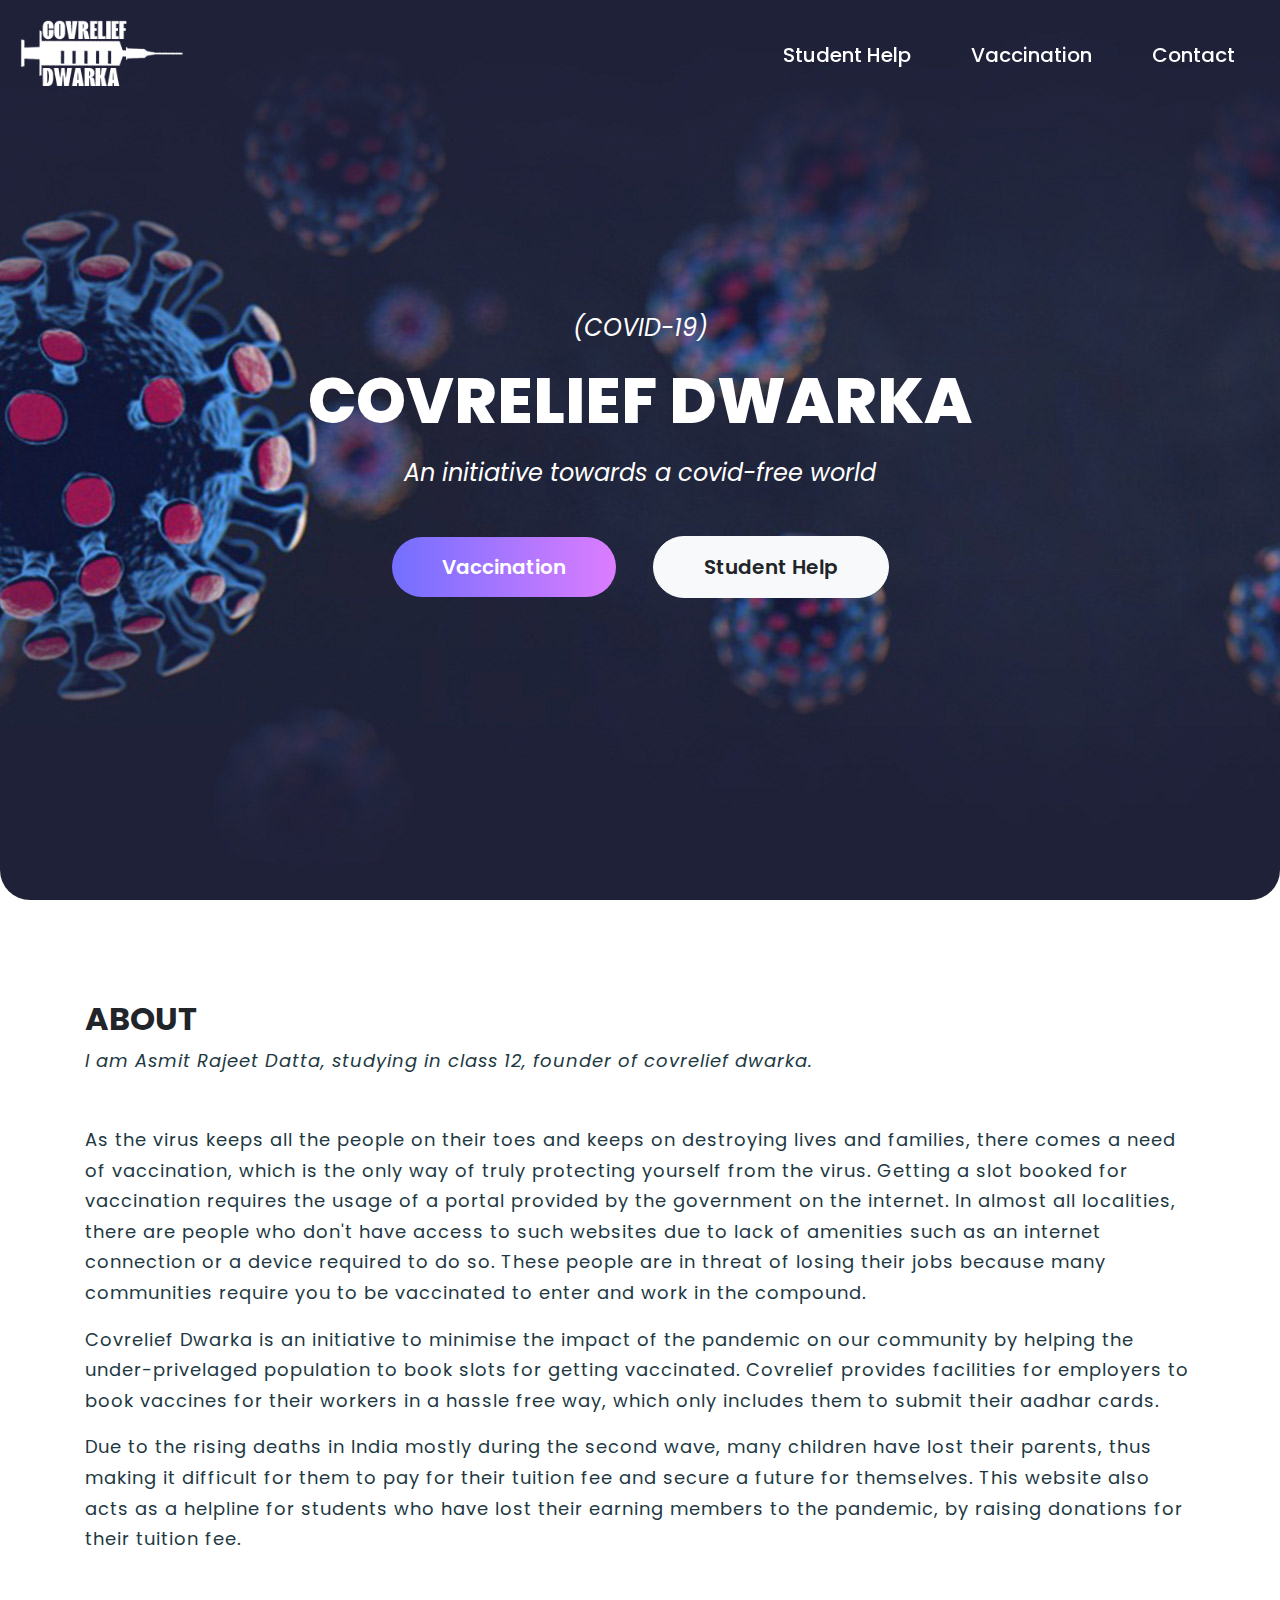
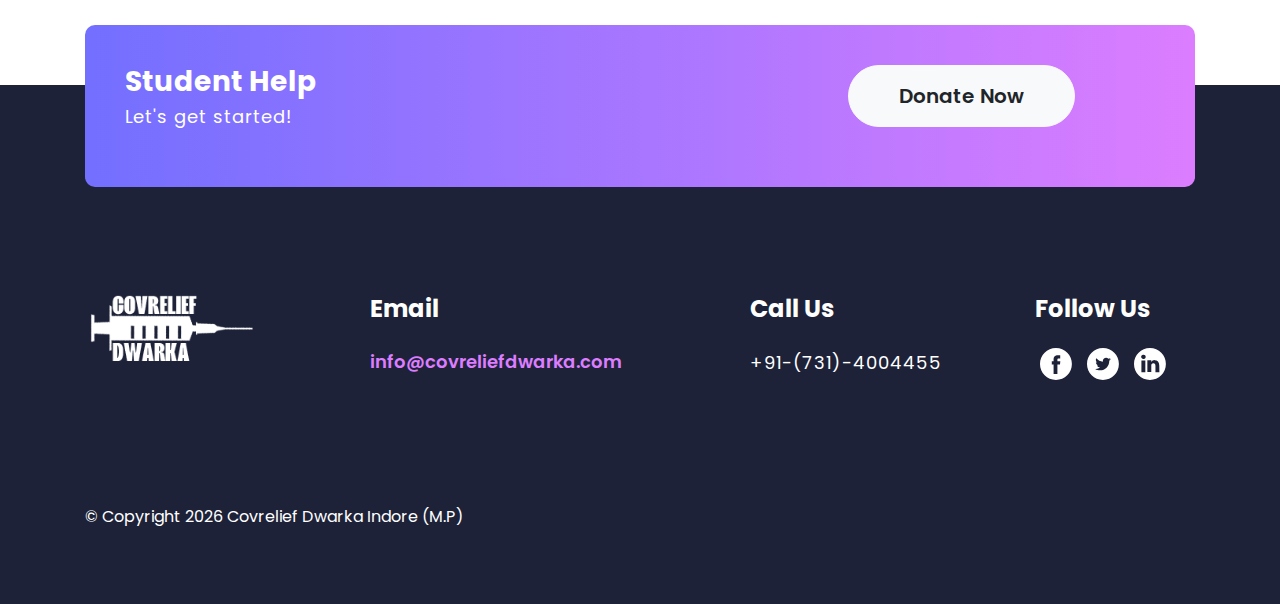
<file: index.html>
<!DOCTYPE html>
<html>
   <head>
      <title> Covrelief dwarka  </title>
      <link rel="shortcut icon" href="images/favicon.png" />
      <meta name="viewport" content="width=device-width, initial-scale=1.0">
      <link rel="stylesheet" type="text/css" href="css/bootstrap.min.css">
      <link rel="stylesheet" type="text/css" href="style.css">
   </head>
   <body>
      <nav class="navbar navbar-expand-lg navbar-light  custom-header">
         <a class="navbar-brand" href="index.html">
         <img alt="COVRELIEF DWARKA" src="images/logo.png">
         </a>
         <button class="navbar-toggler" type="button" data-toggle="collapse" data-target="#navbarSupportedContent" aria-controls="navbarSupportedContent" aria-expanded="false" aria-label="Toggle navigation">
         <span class="navbar-toggler-icon"></span>
         </button>
         <div class="collapse navbar-collapse" id="navbarSupportedContent">
            <ul class="navbar-nav ml-auto">
                <li class="nav-item">
                  <a class="nav-link" href="student-help.html"> Student Help</a>
               </li>
               <li class="nav-item">
                  <a class="nav-link" href="vaccination.html"> Vaccination </a>
               </li>
                <li class="nav-item">
                  <a class="nav-link" href="contact.html"> Contact </a>
               </li>
            </ul>
         </div>
      </nav>


       <div id="content" class="site-content">
      <section>
         <div class="home-banner">
         <div class="container h-100">
            <div class="row justify-content-center align-items-center h-100">
               <div class="col-md-12 text-left">
                  <div class="home-banner-text">
                     <h4>  (COVID-19) </h4>
                     <h1> <span class="mission" > COVRELIEF DWARKA </span>
                     </h1>
                     <h4> An initiative towards a covid-free world </h4>

                     <div class="my-5 text-center" >
                        <a href="https://www.youtube.com/" class="btn btn-primary btn-lg vaccination-button mx-3" >  Vaccination </a>
                        <a href="student-help.html" class="btn btn-light btn-lg help-button mx-3" > Student Help </a>
                     </div>
                  </div>
               </div>
            </div>
         </div>
      </section>
      
      <section class="slice" id="features" >
         <div class="container">
         <div class="row">
            <div class="col-md-12">
               <div class="heading" >
                  <h2> ABOUT  </h2>
                  <p> <i> I am Asmit Rajeet Datta, studying in class 12, founder of covrelief dwarka. </i></p>

                  <p class="mt-5">   As the virus keeps all the people on their toes and keeps on destroying lives and families, there comes a need of vaccination, which is the only way of truly protecting yourself from the virus. Getting a slot booked for vaccination requires the usage of a portal provided by the government on the internet. In almost all localities, there are people who don't have access to such websites due to lack of amenities such as an internet connection or a device required to do so. These people are in threat of losing their jobs because many communities require you to be vaccinated to enter and work in the compound. </p>
                  <p>

Covrelief Dwarka is an initiative to minimise the impact of the pandemic on our community by helping the under-privelaged population to book slots for getting vaccinated. 
Covrelief provides facilities for employers to book vaccines for their workers in a hassle free way, which only includes them to submit their aadhar cards. </p>

<p>


Due to the rising deaths in India mostly during the second wave, many children have lost their parents, thus making it difficult for them to pay for their tuition fee and secure a future for themselves.
This website also acts as a helpline for students who have lost their earning members to the pandemic, by raising donations for their tuition fee. 
</p>
               </div>
            </div>
         </div>
      </section>
</div>





      <footer class="slice6 footer"  id="callme"  >
   <div class="container">
   
   <div class="donate-now" >
      <div class="row">
         <div class="col-md-8">
              <h3 class="donate-student mb-1"> Student Help </h3>
              <p class="mb-1" > Let's get started! </p>
         </div>
         <div class="col-md-4">
              <a href="student-help.html" class="btn btn-light btn-lg help-button mx-3">  Donate Now  </a>
         </div>
      </div>
   </div>

      <div class="row pt-5 pb-5">
         <div class="col-md-3">  <a class="footer-logo" href="index.html">
            <img alt="technoqode" src="images/logo-black.png">
            </a> 
         </div>
           <div class="col-md-4">
            <h4 class="mb-4" ><b> Email </b></h4>
            <a class="email"  href="mailto:"> info@covreliefdwarka.com </a> 
         </div>

         <div class="col-md-3">
            <h4 class="mb-4" ><b> Call Us </b></h4>
            <p class="mt-2"> +91-(731)-4004455 </p>
         </div>

          <div class="col-md-2">
            <h4 class="mb-4" ><b> Follow Us </b></h4>
              <div class="social ">
                  <ul>
                     <li><a target="_blank" href="#"><img src="images/facebook.svg" alt="facebook"></a></li>
                     <li><a target="_blank" href="#"><img src="images/twitter.svg" alt="twitter"></a></li>
                     <li><a target="_blank" href="#"><img src="images/linkedin.svg" alt="linkedin"></a></li>
                  </ul>
               </div>
         </div>

      </div>
      <div class="copyright pt-5">
         <div class="row">
            <div class="col-md-8 small-text order-md-1 order-2 t-left">
               <span class="copyright">  &copy; Copyright <span id="year" ></span> Covrelief Dwarka </span>
               Indore (M.P)
            </div>
            <div class="col-md-4 small-text t-right order-md-2 order-1">
             
            </div>
         </div>
      </div>
   </div>

</footer>

<a id="topArrow" style="display: none;" href="javascript:void(0)"> <img alt="top-arrow" src="images/top-arrow.svg"></a>
<script src="js/jquery-3.4.1.min.js"></script>
<script src="js/bootstrap.min.js" ></script>
<script src="js/custom.js"></script>
</body>
</html>
</file>
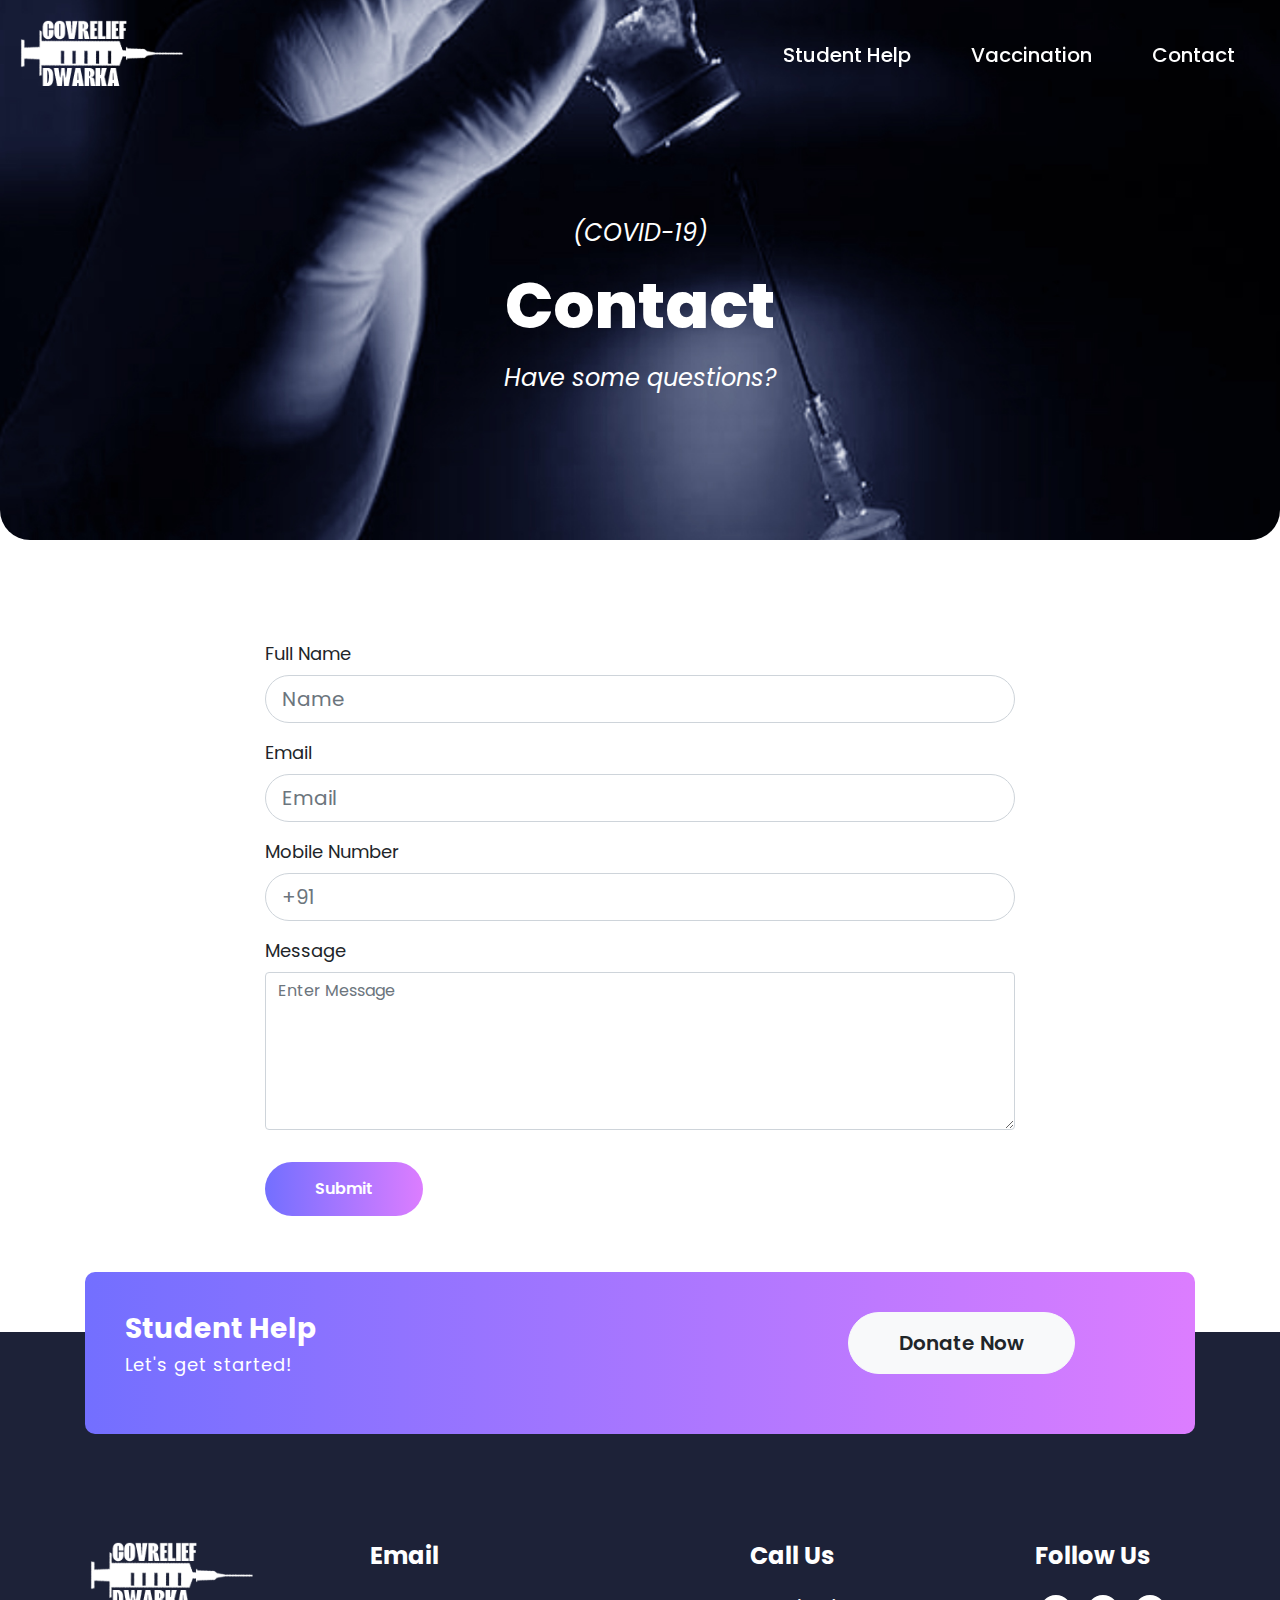
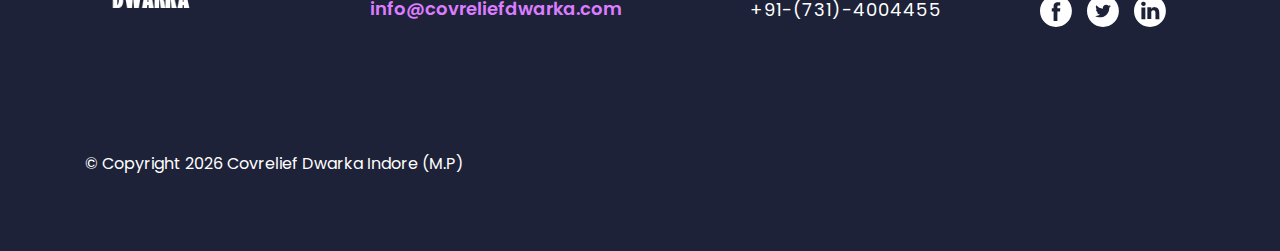
<file: contact.html>
<!DOCTYPE html>
<html>
   <head>
      <title> Covrelief dwarka  </title>
      <link rel="shortcut icon" href="images/favicon.png" />
      <meta name="viewport" content="width=device-width, initial-scale=1.0">
      <link rel="stylesheet" type="text/css" href="css/bootstrap.min.css">
      <link rel="stylesheet" type="text/css" href="style.css">
   </head>
   <body>
      <nav class="navbar navbar-expand-lg navbar-light  custom-header">
         <a class="navbar-brand" href="index.html">
         <img alt="COVRELIEF DWARKA" src="images/logo.png">
         </a>
         <button class="navbar-toggler" type="button" data-toggle="collapse" data-target="#navbarSupportedContent" aria-controls="navbarSupportedContent" aria-expanded="false" aria-label="Toggle navigation">
         <span class="navbar-toggler-icon"></span>
         </button>
         <div class="collapse navbar-collapse" id="navbarSupportedContent">
            <ul class="navbar-nav ml-auto">
                <li class="nav-item">
                  <a class="nav-link" href="student-help.html"> Student Help</a>
               </li>
               <li class="nav-item">
                  <a class="nav-link" href="vaccination.html"> Vaccination </a>
               </li>
                <li class="nav-item">
                  <a class="nav-link" href="contact.html"> Contact </a>
               </li>
            </ul>
         </div>
      </nav>


       <div id="content" class="site-content">
      <section>
         <div class="home-banner contact-banner">
         <div class="container h-100">
            <div class="row justify-content-center align-items-center h-100">
               <div class="col-md-12 text-left">
                  <div class="home-banner-text">
                     <h4>  (COVID-19) </h4>
                     <h1> <span class="mission" > Contact  </span>
                     </h1>
                     <h4> Have some questions? </h4>
                  </div>
               </div>
            </div>
         </div>
      </section>
</div>

<div class="container slice" >
   <div class="row justify-content-center" >
                  <div class="col-md-8"> 
                  <form>
  <div class="form-group">
    <label for="exampleInputEmail1">Full Name</label>
    <input type="email" class="form-control form-control-lg" aria-describedby="emailHelp" placeholder="Name">
  </div>
  <div class="form-group">
    <label for="exampleInputEmail1"> Email </label>
    <input type="email" class="form-control form-control-lg" aria-describedby="emailHelp" placeholder="Email">
  </div>
  <div class="form-group">
    <label for="exampleInputEmail1"> Mobile Number </label>
    <input type="email" class="form-control form-control-lg" aria-describedby="emailHelp" placeholder="+91 ">
  </div>
   <div class="form-group">
    <label for="exampleInputEmail1"> Message </label>
     <textarea class="form-control" id="exampleFormControlTextarea1" rows="6" placeholder="Enter Message"></textarea>
  </div>
  <button type="submit" class="btn btn-primary submit-button my-3 ">Submit</button>
</form>
               </div>
            </div>
   </div>





     
         <footer class="slice6 footer"  id="callme"  >
   <div class="container">
   
   <div class="donate-now" >
      <div class="row">
         <div class="col-md-8">
              <h3 class="donate-student mb-1"> Student Help </h3>
              <p class="mb-1" > Let's get started! </p>
         </div>
         <div class="col-md-4">
              <a href="student-help.html" class="btn btn-light btn-lg help-button mx-3">  Donate Now  </a>
         </div>
      </div>
   </div>

      <div class="row pt-5 pb-5">
         <div class="col-md-3">  <a class="footer-logo" href="index.html">
            <img alt="technoqode" src="images/logo-black.png">
            </a> 
         </div>
           <div class="col-md-4">
            <h4 class="mb-4" ><b> Email </b></h4>
            <a class="email"  href="mailto:"> info@covreliefdwarka.com </a> 
         </div>

         <div class="col-md-3">
            <h4 class="mb-4" ><b> Call Us </b></h4>
            <p class="mt-2"> +91-(731)-4004455 </p>
         </div>

          <div class="col-md-2">
            <h4 class="mb-4" ><b> Follow Us </b></h4>
              <div class="social ">
                  <ul>
                     <li><a target="_blank" href="#"><img src="images/facebook.svg" alt="facebook"></a></li>
                     <li><a target="_blank" href="#"><img src="images/twitter.svg" alt="twitter"></a></li>
                     <li><a target="_blank" href="#"><img src="images/linkedin.svg" alt="linkedin"></a></li>
                  </ul>
               </div>
         </div>

      </div>
      <div class="copyright pt-5">
         <div class="row">
            <div class="col-md-8 small-text order-md-1 order-2 t-left">
               <span class="copyright">  &copy; Copyright <span id="year" ></span> Covrelief Dwarka </span>
               Indore (M.P)
            </div>
            <div class="col-md-4 small-text t-right order-md-2 order-1">
             
            </div>
         </div>
      </div>
   </div>

</footer>

<a id="topArrow" style="display: none;" href="javascript:void(0)"> <img alt="top-arrow" src="images/top-arrow.svg"></a>
<script src="js/jquery-3.4.1.min.js"></script>
<script src="js/bootstrap.min.js" ></script>
<script src="js/custom.js"></script>
</body>
</html>
</file>
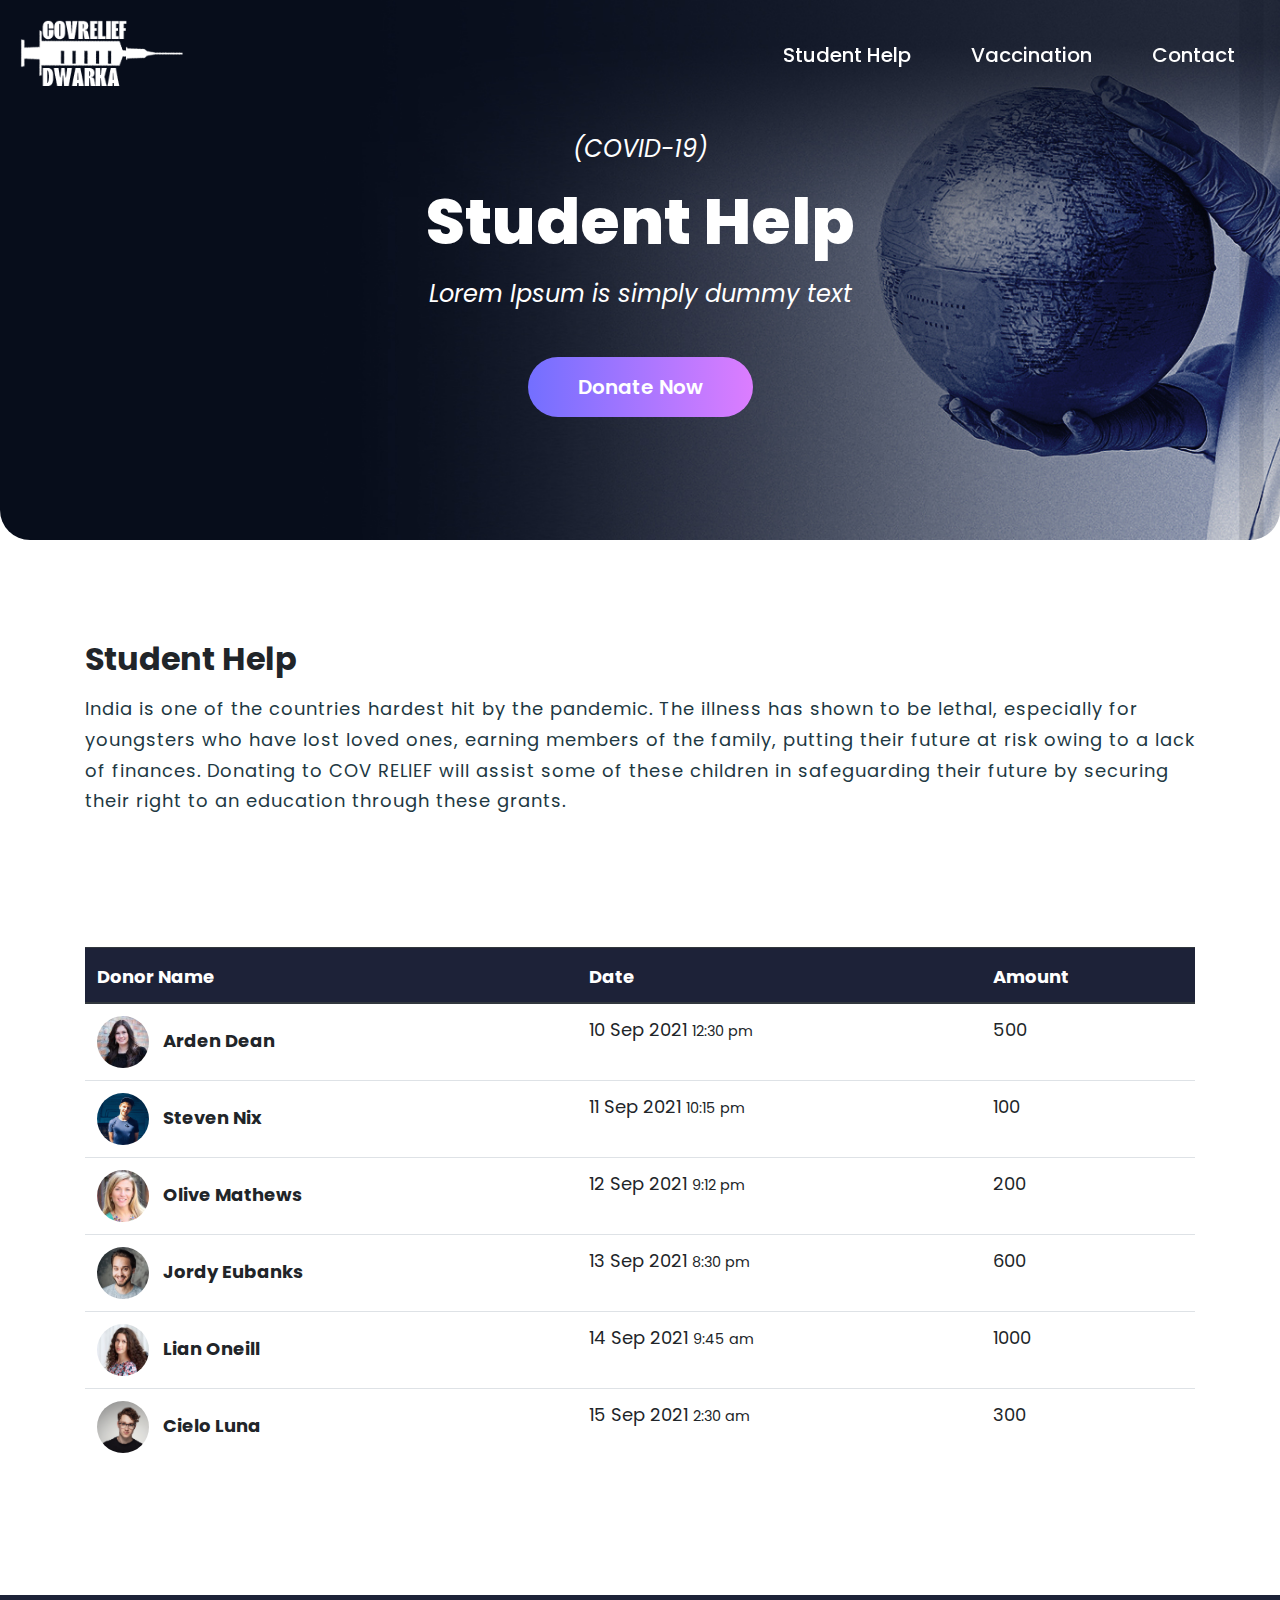
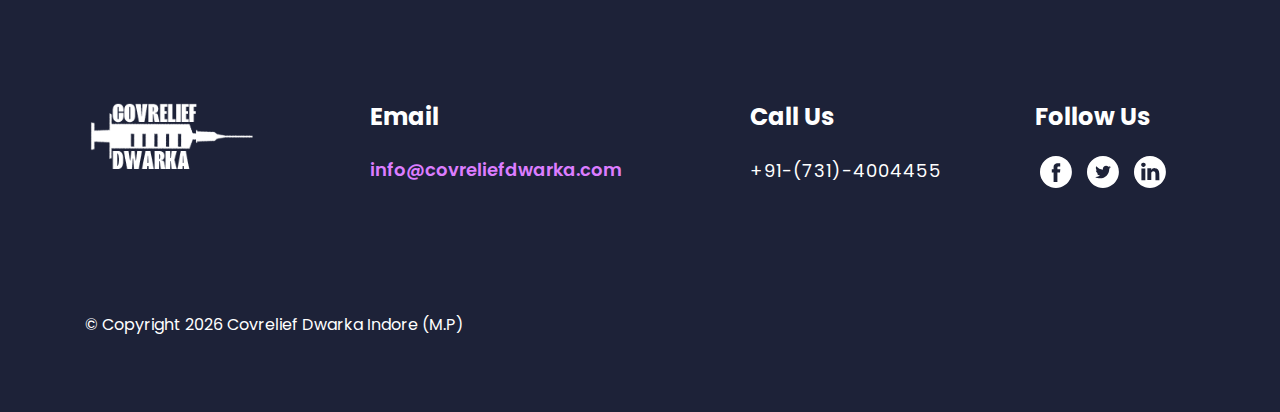
<file: student-help.html>
<!DOCTYPE html>
<html>
   <head>
      <title> Covrelief dwarka  </title>
      <link rel="shortcut icon" href="images/favicon.png" />
      <meta name="viewport" content="width=device-width, initial-scale=1.0">
      <link rel="stylesheet" type="text/css" href="css/bootstrap.min.css">
      <link rel="stylesheet" type="text/css" href="style.css">
   </head>
   <body>
      <nav class="navbar navbar-expand-lg navbar-light  custom-header">
         <a class="navbar-brand" href="index.html">
         <img alt="COVRELIEF DWARKA" src="images/logo.png">
         </a>
         <button class="navbar-toggler" type="button" data-toggle="collapse" data-target="#navbarSupportedContent" aria-controls="navbarSupportedContent" aria-expanded="false" aria-label="Toggle navigation">
         <span class="navbar-toggler-icon"></span>
         </button>
         <div class="collapse navbar-collapse" id="navbarSupportedContent">
            <ul class="navbar-nav ml-auto">
                <li class="nav-item">
                  <a class="nav-link" href="student-help.html"> Student Help</a>
               </li>
               <li class="nav-item">
                  <a class="nav-link" href="vaccination.html"> Vaccination </a>
               </li>
                <li class="nav-item">
                  <a class="nav-link" href="contact.html"> Contact </a>
               </li>
            </ul>
         </div>
      </nav>


       <div id="content" class="site-content">

      <section>
         <div class="home-banner student-banner">
         <div class="container h-100">
            <div class="row justify-content-center align-items-center h-100">
               <div class="col-md-12 text-left">
                  <div class="home-banner-text">
                     <h4>  (COVID-19) </h4>
                     <h1> <span class="mission" > Student Help   </span>
                     </h1>
                     <h4> Lorem Ipsum is simply dummy text </h4>
                      <div class="my-5 text-center" >
                        <a href="#" class="btn btn-primary btn-lg vaccination-button mx-3" > Donate Now </a>
                     </div>
                  </div>
               </div>
            </div>
         </div>
      </section>

       <section class="slice-top" id="features" >
         <div class="container">
         <div class="row">
            <div class="col-md-12">
               <div class="heading" >
                  <h2> Student Help  </h2>
                  <p class="mt-3" > India is one of the countries hardest hit by the pandemic. The illness has shown to be lethal, especially for youngsters who have lost loved ones, earning members of the family, putting their future at risk owing to a lack of finances. Donating to COV RELIEF will assist some of these children in safeguarding their future by securing their right to an education through these grants.</p>
                  <p>
               </div>
            </div>
         </div>
      </section>


      <section class="slice" id="features" >
         <div class="container">
         <div class="row">
            <div class="col-md-12">
               <div class="heading" >
                 <table class="table">
  <thead class="thead-dark thead-dark-donor">
    <tr>
      <th scope="col">Donor Name</th>
      <th scope="col">Date</th>
      <th scope="col">Amount</th>
    </tr>
  </thead>
  <tbody>
    <tr>
      <th scope="row">  <img class="user-icon" src="images/user-1.jpg"> Arden Dean </th>
      <td> 10 Sep 2021 <small> 12:30 pm </small> </td>
      <td> 500 </td>
    </tr>
      <tr>
      <th scope="row"> <img class="user-icon" src="images/user-2.png"> Steven Nix </th>
       <td> 11 Sep 2021 <small> 10:15 pm </small> </td>
      <td> 100 </td>
    </tr>
      <tr>
      <th scope="row"> <img class="user-icon" src="images/user-3.jpg"> Olive Mathews </th>
       <td> 12 Sep 2021 <small> 9:12 pm </small> </td>
      <td> 200 </td>
    </tr>
      <tr>
      <th scope="row"> <img class="user-icon" src="images/user-4.jpg"> Jordy Eubanks </th>
       <td> 13 Sep 2021 <small> 8:30 pm </small> </td>
      <td> 600 </td>
    </tr>
      <tr>
      <th scope="row"> <img class="user-icon" src="images/user-5.jpg"> Lian Oneill </th>
       <td> 14 Sep 2021 <small> 9:45 am </small> </td>
      <td> 1000 </td>
    </tr>
        <tr>
      <th scope="row"> <img class="user-icon" src="images/user-6.png"> Cielo Luna </th>
       <td> 15 Sep 2021 <small> 2:30  am </small></td>
      <td> 300 </td>
    </tr>
  </tbody>
</table>
               </div>
            </div>
         </div>
      </section>


</div>





          <footer class="slice6 footer"  id="callme"  >
   <div class="container">

      <div class="row pt-5 pb-5">
         <div class="col-md-3">  <a class="footer-logo" href="index.html">
            <img alt="technoqode" src="images/logo-black.png">
            </a> 
         </div>
           <div class="col-md-4">
            <h4 class="mb-4" ><b> Email </b></h4>
            <a class="email"  href="mailto:"> info@covreliefdwarka.com </a> 
         </div>

         <div class="col-md-3">
            <h4 class="mb-4" ><b> Call Us </b></h4>
            <p class="mt-2"> +91-(731)-4004455 </p>
         </div>

          <div class="col-md-2">
            <h4 class="mb-4" ><b> Follow Us </b></h4>
              <div class="social ">
                  <ul>
                     <li><a target="_blank" href="#"><img src="images/facebook.svg" alt="facebook"></a></li>
                     <li><a target="_blank" href="#"><img src="images/twitter.svg" alt="twitter"></a></li>
                     <li><a target="_blank" href="#"><img src="images/linkedin.svg" alt="linkedin"></a></li>
                  </ul>
               </div>
         </div>

      </div>
      <div class="copyright pt-5">
         <div class="row">
            <div class="col-md-8 small-text order-md-1 order-2 t-left">
               <span class="copyright">  &copy; Copyright <span id="year" ></span> Covrelief Dwarka </span>
               Indore (M.P)
            </div>
            <div class="col-md-4 small-text t-right order-md-2 order-1">
             
            </div>
         </div>
      </div>
   </div>

</footer>


<a id="topArrow" style="display: none;" href="javascript:void(0)"> <img alt="top-arrow" src="images/top-arrow.svg"></a>
<script src="js/jquery-3.4.1.min.js"></script>
<script src="js/bootstrap.min.js" ></script>
<script src="js/custom.js"></script>
</body>
</html>
</file>
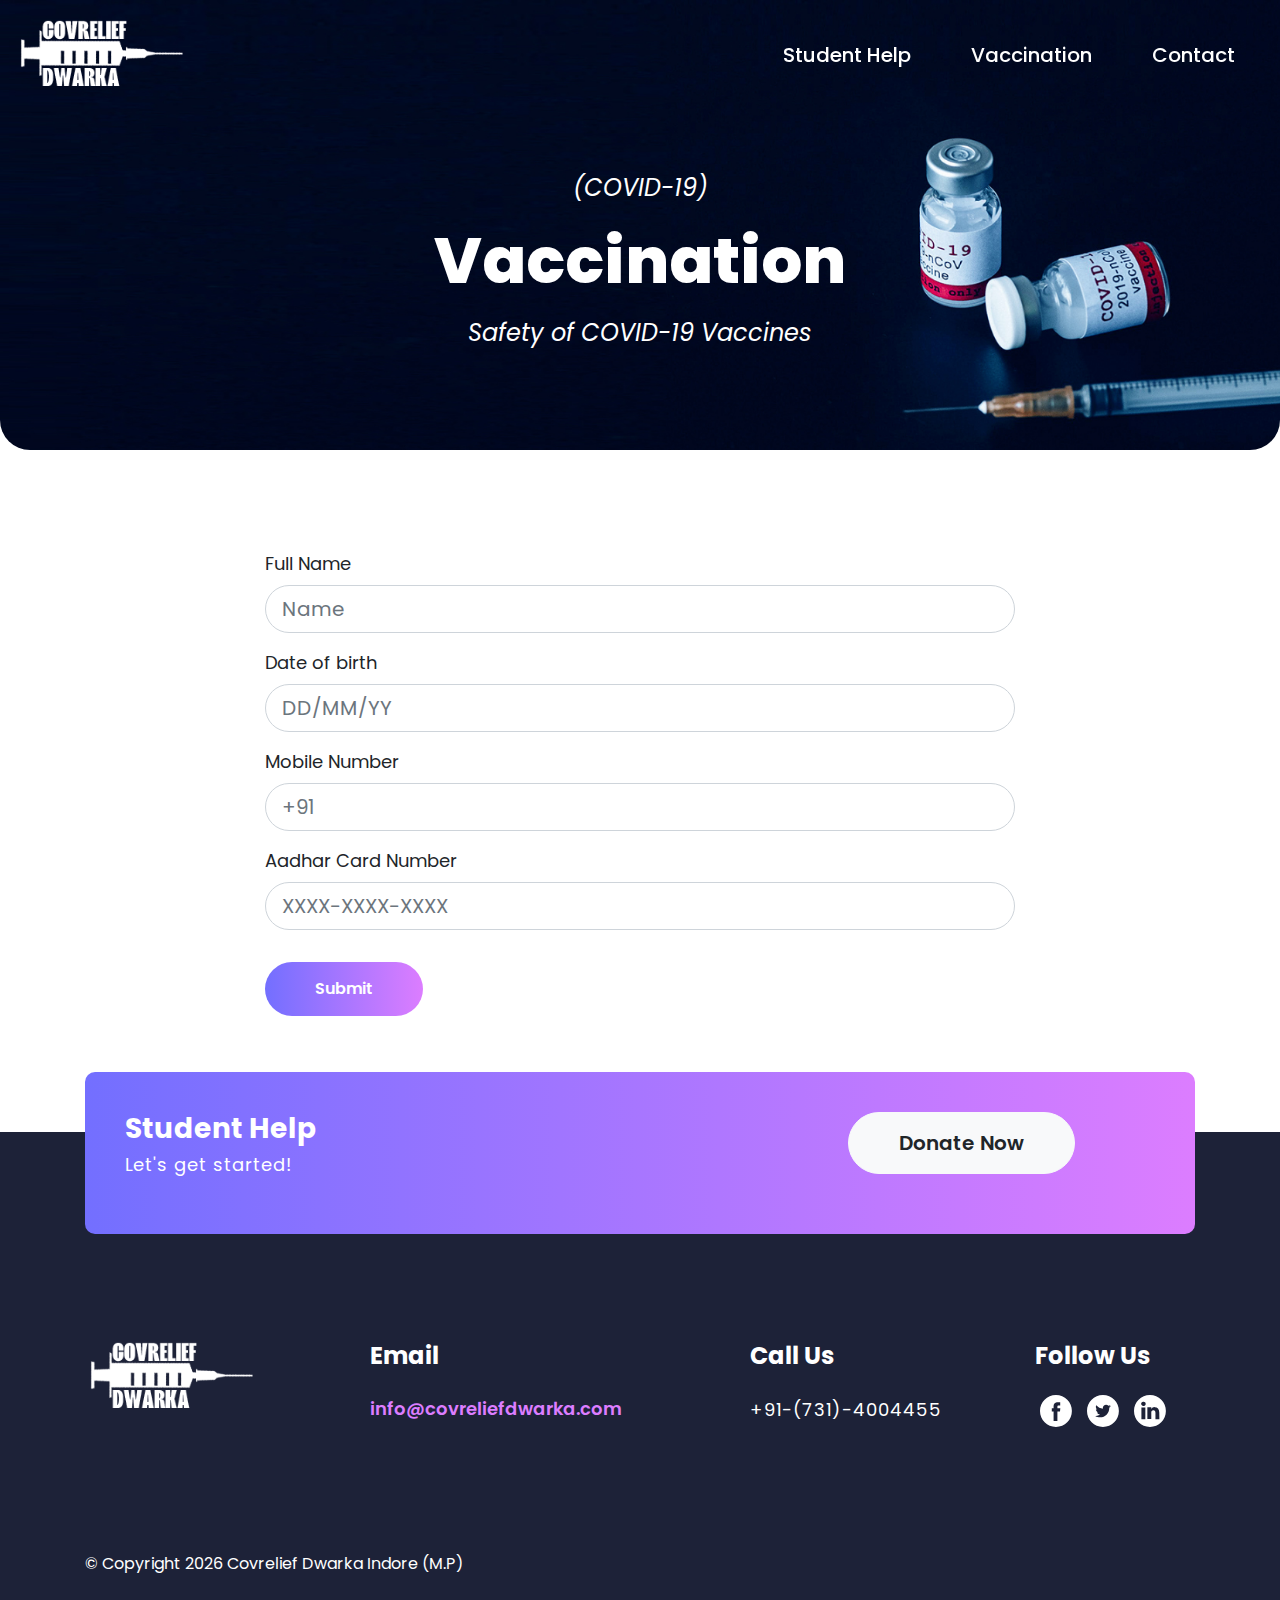
<file: vaccination.html>
<!DOCTYPE html>
<html>
   <head>
      <title> Covrelief dwarka  </title>
      <link rel="shortcut icon" href="images/favicon.png" />
      <meta name="viewport" content="width=device-width, initial-scale=1.0">
      <link rel="stylesheet" type="text/css" href="css/bootstrap.min.css">
      <link rel="stylesheet" type="text/css" href="style.css">
   </head>
   <body>
      <nav class="navbar navbar-expand-lg navbar-light  custom-header">
         <a class="navbar-brand" href="index.html">
         <img alt="COVRELIEF DWARKA" src="images/logo.png">
         </a>
         <button class="navbar-toggler" type="button" data-toggle="collapse" data-target="#navbarSupportedContent" aria-controls="navbarSupportedContent" aria-expanded="false" aria-label="Toggle navigation">
         <span class="navbar-toggler-icon"></span>
         </button>
         <div class="collapse navbar-collapse" id="navbarSupportedContent">
            <ul class="navbar-nav ml-auto">
                <li class="nav-item">
                  <a class="nav-link" href="student-help.html"> Student Help</a>
               </li>
               <li class="nav-item">
                  <a class="nav-link" href="vaccination.html"> Vaccination </a>
               </li>
                <li class="nav-item">
                  <a class="nav-link" href="contact.html"> Contact </a>
               </li>
            </ul>
         </div>
      </nav>


       <div id="content" class="site-content">
      <section>
         <div class="home-banner vaccination-banner">
         <div class="container h-100">
            <div class="row justify-content-center align-items-center h-100">
               <div class="col-md-12 text-left">
                  <div class="home-banner-text">
                     <h4>  (COVID-19) </h4>
                     <h1> <span class="mission" > Vaccination  </span>
                     </h1>
                     <h4>  Safety of COVID-19 Vaccines </h4>
                  </div>
               </div>
            </div>
         </div>
      </section>
</div>

<div class="container slice" >
   <div class="row justify-content-center" >
                  <div class="col-md-8"> 
                  <form>
  <div class="form-group">
    <label for="exampleInputEmail1">Full Name</label>
    <input type="email" class="form-control form-control-lg" aria-describedby="emailHelp" placeholder="Name">
  </div>
  <div class="form-group">
    <label for="exampleInputEmail1"> Date of birth</label>
    <input type="email" class="form-control form-control-lg" aria-describedby="emailHelp" placeholder="DD/MM/YY">
  </div>
  <div class="form-group">
    <label for="exampleInputEmail1"> Mobile Number </label>
    <input type="email" class="form-control form-control-lg" aria-describedby="emailHelp" placeholder="+91 ">
  </div>
   <div class="form-group">
    <label for="exampleInputEmail1"> Aadhar Card Number </label>
    <input type="email" class="form-control form-control-lg" aria-describedby="emailHelp" placeholder="XXXX-XXXX-XXXX">
  </div>
  <button type="submit" class="btn btn-primary submit-button my-3 ">Submit</button>
</form>
               </div>
            </div>
   </div>





          <footer class="slice6 footer"  id="callme"  >
   <div class="container">
   
   <div class="donate-now" >
      <div class="row">
         <div class="col-md-8">
              <h3 class="donate-student mb-1"> Student Help </h3>
              <p class="mb-1" > Let's get started! </p>
         </div>
         <div class="col-md-4">
              <a href="student-help.html" class="btn btn-light btn-lg help-button mx-3">  Donate Now  </a>
         </div>
      </div>
   </div>

      <div class="row pt-5 pb-5">
         <div class="col-md-3">  <a class="footer-logo" href="index.html">
            <img alt="technoqode" src="images/logo-black.png">
            </a> 
         </div>
           <div class="col-md-4">
            <h4 class="mb-4" ><b> Email </b></h4>
            <a class="email"  href="mailto:"> info@covreliefdwarka.com </a> 
         </div>

         <div class="col-md-3">
            <h4 class="mb-4" ><b> Call Us </b></h4>
            <p class="mt-2"> +91-(731)-4004455 </p>
         </div>

          <div class="col-md-2">
            <h4 class="mb-4" ><b> Follow Us </b></h4>
              <div class="social ">
                  <ul>
                     <li><a target="_blank" href="#"><img src="images/facebook.svg" alt="facebook"></a></li>
                     <li><a target="_blank" href="#"><img src="images/twitter.svg" alt="twitter"></a></li>
                     <li><a target="_blank" href="#"><img src="images/linkedin.svg" alt="linkedin"></a></li>
                  </ul>
               </div>
         </div>

      </div>
      <div class="copyright pt-5">
         <div class="row">
            <div class="col-md-8 small-text order-md-1 order-2 t-left">
               <span class="copyright">  &copy; Copyright <span id="year" ></span> Covrelief Dwarka </span>
               Indore (M.P)
            </div>
            <div class="col-md-4 small-text t-right order-md-2 order-1">
             
            </div>
         </div>
      </div>
   </div>

</footer>



<a id="topArrow" style="display: none;" href="javascript:void(0)"> <img alt="top-arrow" src="images/top-arrow.svg"></a>
<script src="js/jquery-3.4.1.min.js"></script>
<script src="js/bootstrap.min.js" ></script>
<script src="js/custom.js"></script>
</body>
</html>
</file>
<file: style.css>
@import url('https://fonts.googleapis.com/css?family=Poppins:300,400,500,600,700,800&display=swap');

body {
	margin: 0;
	padding: 0;
	font-family: 'Poppins', sans-serif !important;
	font-weight: 400;
	font-size: 18px;
}

.slice {
	padding: 100px 0;
}

.slice-top {
	padding-top: 100px;
}

.slice-bottom {
	padding-bottom: 100px;
}

.slice8 {
	padding: 80px 0;
}

.slice6 {
	padding: 60px 0;
}

.slice4 {
	padding: 40px 0;
}

.slice2 {
	padding: 20px 0;
}

.t-white {
	color: #000;
}

.t-black {
	color: #202239;
}

p {
	line-height: 1.7;
	letter-spacing: 1px;
	color: #213842;
}

.navbar-nav li a {
	border-radius: 50px;
	padding: 10px 40px !important;
	margin-left: 10px;
	margin-right: 10px;
	font-weight: 600;
}


.navbar-nav li a:hover {
	color: #DC7DFF !important;
}

.link {
	color: #FFA700;
}

.link:hover {
	color: #FFA700;
	text-decoration: line-through;
}

.custom-header {
	position: fixed;
	z-index: 999;
	padding: 15px;
	width: 100%;
}

.logo-copyright {
	color: #c3c3c3;
	font-size: 14px;
	pointer-events: none;
}

.navbar-brand {
	margin: 0;
}

.navbar-brand img {
	height: 70px;
}

.custom-header li a {
	font-size: 20px;
	padding: 10px 20px !important;
	color: #fff !important;
	font-weight: 500;
}

.scroll-cl {
	background-image: linear-gradient(#1d2238e6, #1d2238e6);
	transition: -webkit-transform 1s;
	transition: transform 1s, ;
	transition: transform 1s, -webkit-transform 1s;
}

.navbar-toggler {
	background: #fff;
}

.left-side {
	width: 60px;
	position: fixed;
	z-index: 9999;
}

.left-side ul {
	line-height: 1;
	display: block;
	margin: 0;
	padding: 0;
	transform: rotate(-90deg);
	transform-origin: 0 0;
	position: fixed;
	left: 25px;
	bottom: 5px;
	text-align: center;
}

.left-side ul li {
	display: inline-block;
	margin: 0 4px;
	padding: 0;
	list-style: none;
}

.left-side ul li a {
	color: #c3c3c3;
	text-transform: uppercase;
	font-size: 14px;
}

.left-side ul li a:hover {
	color: #FFA700;
	text-decoration: line-through;
	transform: 0.25s ease;
}

.btn-yellow {
	padding: 10px 25px;
	border: 0;
	background: #FFA700;
	color: #fff;
	text-decoration: none;
	text-align: center;
	border-radius: 50px;
	text-transform: capitalize;
	box-shadow: 0 0 30px #e8e8e8;
	border-radius: 50px;
}

.vaccination-button {
	padding: 15px 50px;
	cursor: pointer;
	border-radius: 50px;
	font-weight: 600;
	background: linear-gradient(90deg, #736FFF 0%, #DC7DFF 100%);
	border: 0;
	margin-bottom: 20px;
}


.submit-button {
	padding: 15px 50px;
	cursor: pointer;
	border-radius: 50px;
	font-weight: 600;
	background: linear-gradient(90deg, #736FFF 0%, #DC7DFF 100%);
	border: 0;
}

.help-button {
	padding: 15px 50px;
	cursor: pointer;
	border-radius: 50px;
	font-weight: 600;
	margin-bottom: 20px;

}

.btn-yellow:hover {
	color: #fff;
	text-decoration: none;
	background: #000;
	border-radius: 50px;
}

::selection {
	color: #fff;
	background: #1ba8f1;
}

#topArrow {
	position: fixed;
	bottom: 20px;
	right: 15px;
	z-index: 99999;
	width: 42px;
	height: 42px;
	transition: .2s;
}

.home-banner {
	height: 100vh;
	background-image: url('images/bg-img.jpg');
	background-repeat: no-repeat;
	background-position: center center;
	background-size: cover;
	padding-top: 80px;
	border-radius: 0 0 30px 30px;
}

.vaccination-banner {
	height: 50vh;
	background-image: url('images/vaccination.jpg');
	border-radius: 0 0 30px 30px;
}


.student-banner {
	height: 60vh;
	background-image: url('images/student-help.jpg');
	border-radius: 0 0 30px 30px;
}


.contact-banner {
	height: 60vh;
	background-image: url('images/contact.jpg');
	border-radius: 0 0 30px 30px;
}

.thead-dark-donor {
	background:#1f2532 !important;
}

.home-banner-text {
	text-align: center;
	position: relative;
	text-align: left;
	color: #fff;
}

.home-banner-text h1 {
	font-weight: 800;
	font-size: 4rem;
	margin: 20px 0;
	text-align: center;
}

.home-banner-text h1 span {
	margin: 0 10px;
	text-align: center;
}

.home-banner-text h4 {
	font-weight: 400;
	text-align: center;
	font-style: italic;
}

.mission {
	color: #fff;
}

.heading {
	margin-bottom: 30px;
}

.heading h2 {
	font-weight: 700;
}

.services {
	padding: 30px;
	box-shadow: 0 2px 25px #e8e8e8;
	margin-bottom: 30px;
	min-height: 380px;
	border-radius: 4px;
}

.services img {
	width: 50px;
	margin: 15px 0;
}

.services h3 {
	font-size: 20px;
	margin: 15px 0;
	font-weight: 700;
}

.custom-card {
	margin-bottom: 20px;
}

.card-header {
	background: #fff;
	padding: 0;
	border-bottom: 2px solid #2138422b;
}

.card-header h2 button {
	font-size: 22px;
	font-weight: 600;
	color: #213842;
	text-decoration: none;
}

.card-header button:hover,
.card-heade button:focus {
	color: #1ba8f1;
	text-decoration: none;
}

.card-header button[aria-expanded="true"] {
	color: #1ba8f1;
	text-decoration: none;
}

.footer-logo img {
	height: 70px;
}

.footer {
	background: #1d2238;
	color: #fff !important;
}

.footer  p {
	color: #fff !important;
}

.footer-n-logo img {
	width: 120px;
	height: 120px;
	margin-top: -120px;
}

.social ul {
	padding-left: 0;
	margin: 0;
}

.social ul li {
	list-style: none;
	display: inline-block;
	margin: 0  5px;
}

.social ul li a img {
	width: 32px;
	height: 32px;
}

.t-right,
.t-right span {
	text-align: right;
}

.t-left,
.t-left span {
	text-align: left;
	margin: 15px 0;
}

.email {
	color: #DC7DFF;
	font-weight: 600;
}

.copyright {
	font-size: 16px;
	color: #fff;
}

.email:hover {
	color: #fff;
	font-weight: 600;
	text-decoration: line-through;
}

.donate-now {
	background: linear-gradient(90deg, #736FFF 0%, #DC7DFF 100%);
	padding: 40px;
	margin: -120px 0 60px 0;
	color: #fff;
	border-radius: 10px;
}


.donate-student {
	font-weight: 700;
}

input {
	border-radius: 50px !important;
}

.user-icon {
	width: 52px;
	height: 52px;
	border-radius: 50px;
	margin-right: 10px;
}

.table .thead-dark th {
	background: #1d2238 !important;
	padding-top: 15px !important;
	padding-botom: 15px !important;
}

/**************media**********************/

@media only screen and (min-width: 320px) and (max-width: 479px) {}

@media screen and (min-width: 480px) and (max-width: 767px) {}

@media only screen and (max-width: 768px) {}

@media only screen and (max-width: 320px) {}

@media only screen and (max-width: 767px) {
	.custom-header {
		background: #202239;
	}
	.home-banner-text h1 {
		font-size: 42px;
	}
	.home-banner-text h4 {
		font-size: 18px;
	}
	.custom-header li a {
		margin: 15px !important;
	}
	.user-icon {
		display: block;
	}
	form {
		padding-left: 20px;
		padding-right: 20px;
	}
}

@media only screen and (max-width: 1024px) {}

@media only screen and (min-width: 1024px) {}

@media only screen and (min-width: 768px) and (max-width: 991px) {}

@media only screen and (min-width: 992px) and (max-width: 1204px) {}

@media only screen and (min-width: 1024px) and (max-width: 1600px) {}

@media only screen and (min-width: 1600px) {}
</file>
